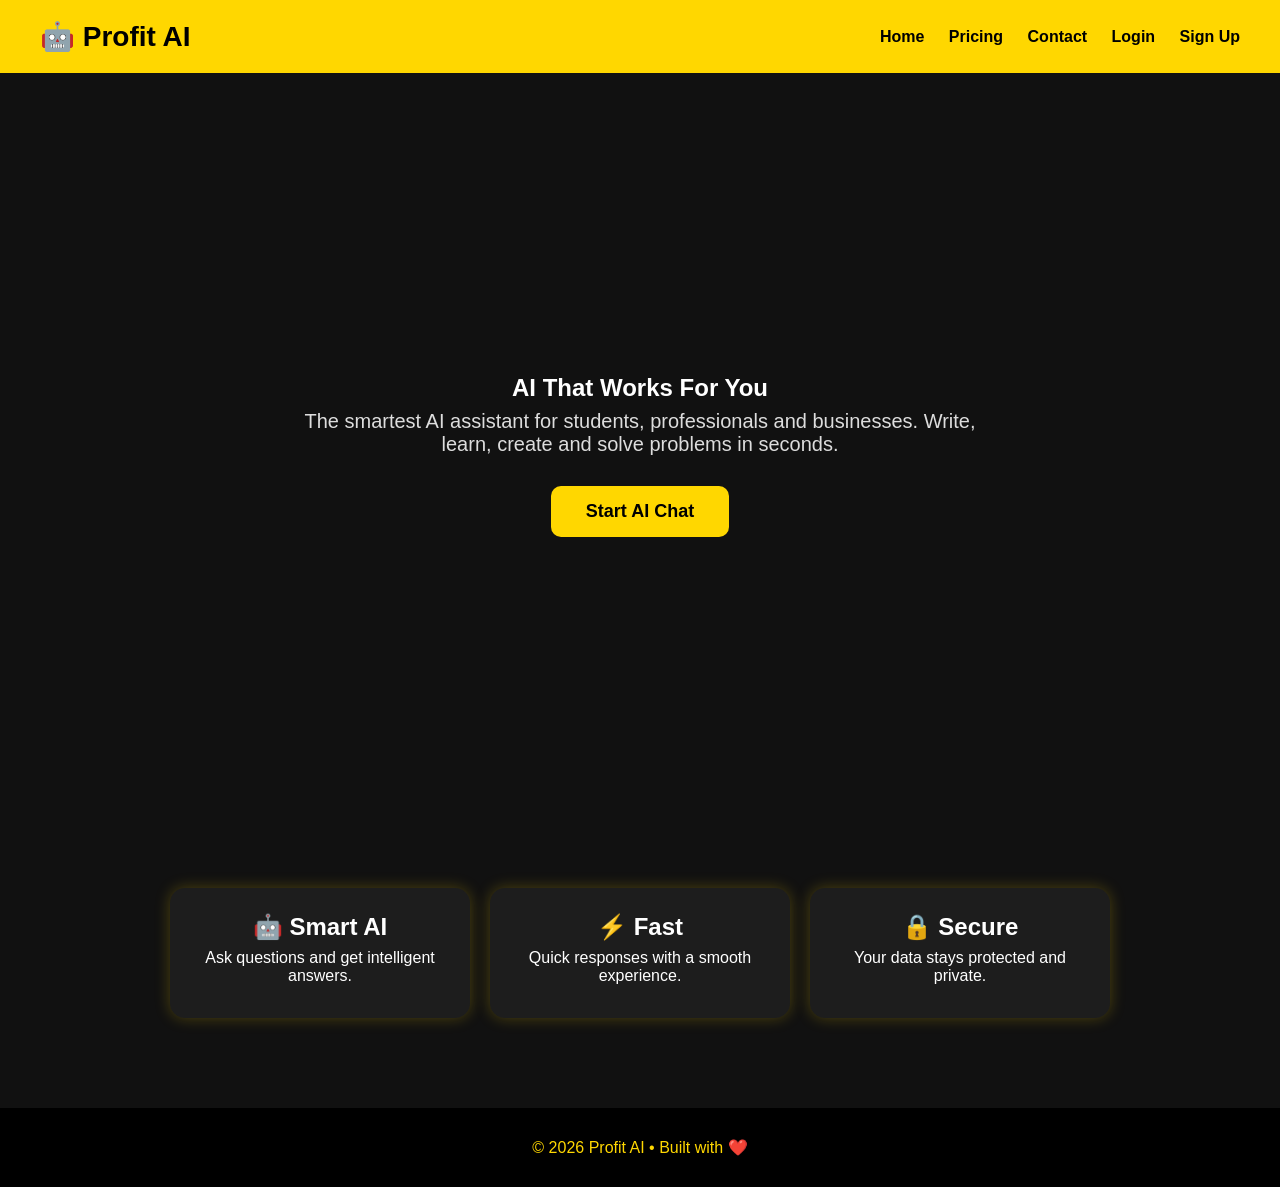
<file: index.html>
<!DOCTYPE html>
<html lang="en">
<head>
<meta charset="UTF-8">
<meta name="viewport" content="width=device-width, initial-scale=1.0">
<title>Profit AI</title>
<link rel="stylesheet" href="style.css">
</head>

<body>

<nav>
<div class="logo">🤖 Profit AI</div>

<div class="menu">
<a href="index.html">Home</a>
<a href="pricing.html">Pricing</a>
<a href="contact.html">Contact</a>
<a href="login.html">Login</a>
<a href="signup.html">Sign Up</a>
</div>
</nav>

<section class="hero">

<h1>AI That Works For You</h1>

<p>
The smartest AI assistant for students, professionals and businesses.
Write, learn, create and solve problems in seconds.
</p>

<a href="chat.html">
<button>Start AI Chat</button>
</a>

</section>

<section class="features">

<div class="card">
<h2>🤖 Smart AI</h2>
<p>Ask questions and get intelligent answers.</p>
</div>

<div class="card">
<h2>⚡ Fast</h2>
<p>Quick responses with a smooth experience.</p>
</div>

<div class="card">
<h2>🔒 Secure</h2>
<p>Your data stays protected and private.</p>
</div>

</section>

<footer>
© 2026 Profit AI • Built with ❤️
</footer>

</body>
</html>
</file>
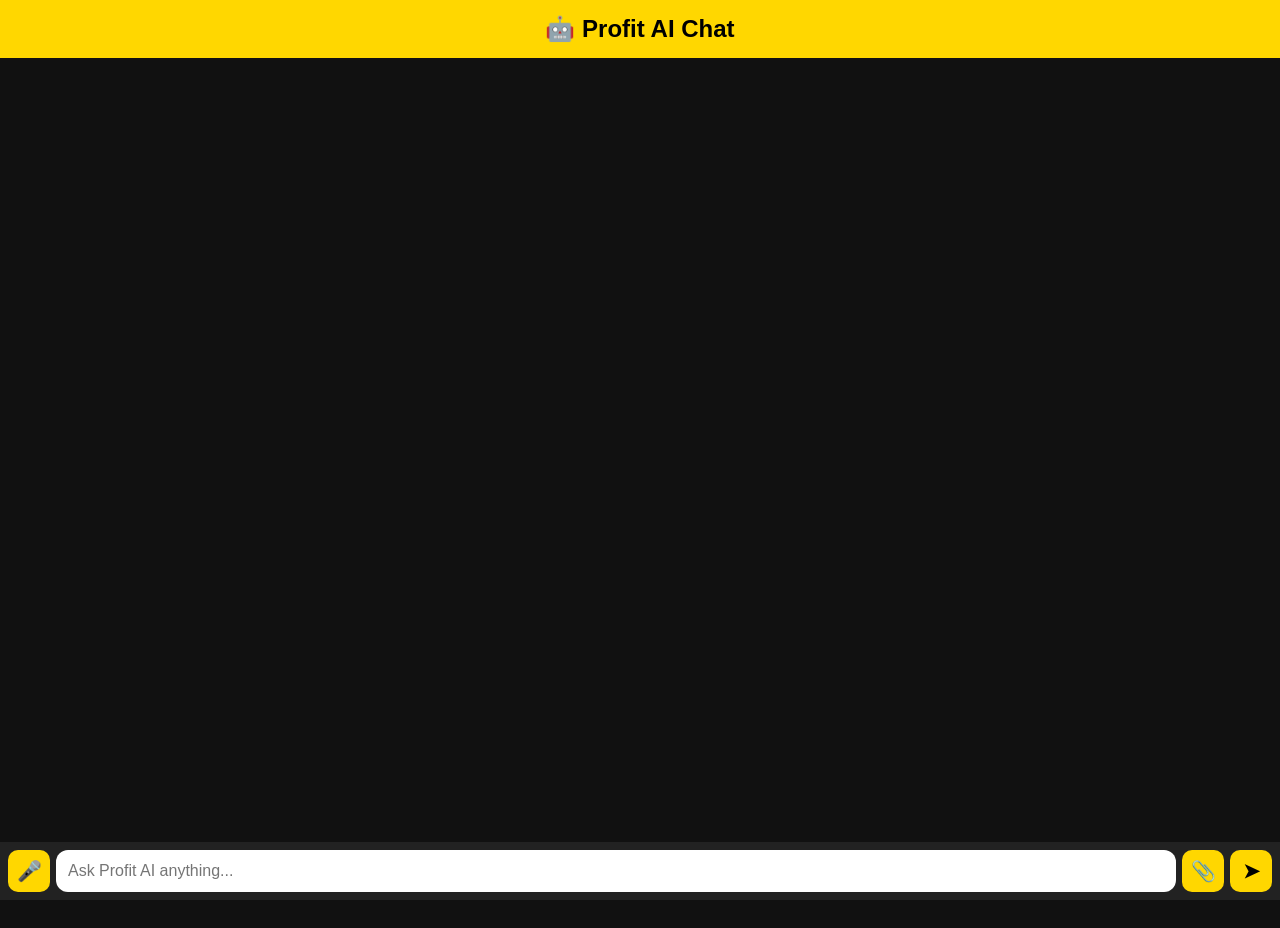
<file: chat.html>
<!DOCTYPE html>
<html lang="en">
<head>
<meta charset="UTF-8">
<meta name="viewport" content="width=device-width, initial-scale=1.0">
<title>Profit AI Chat</title>

<style>
body{
    margin:0;
    background:#111;
    color:white;
    font-family:Arial;
    padding-bottom:80px;
}

header{
    background:#FFD700;
    color:black;
    padding:15px;
    text-align:center;
    font-size:24px;
    font-weight:bold;
}

#chat{
    height:calc(100vh - 140px);
    overflow-y:auto;
    padding:15px;
    display:flex;
    flex-direction:column;
}

.user{
    background:#FFD700;
    color:#000;
    padding:12px 16px;
    border-radius:18px 18px 0 18px;
    margin:10px 0;
    max-width:75%;
    width:fit-content;
    margin-left:auto;
    word-wrap:break-word;
}

.bot{
    background:#2b2b2b;
    color:#fff;
    padding:12px 16px;
    border-radius:18px 18px 18px 0;
    margin:10px 0;
    max-width:75%;
    width:fit-content;
    word-wrap:break-word;
}

    .bottom{
    position:fixed;
    bottom:0;
    left:0;
    right:0;
    display:flex;
    align-items:center;
    gap:6px;
    padding:8px;
    background:#222;
    box-sizing:border-box;
    }

input{
    flex:1;
    min-width:0;
    padding:12px;
    font-size:16px;
    border:none;
    border-radius:12px;
    outline:none;
}

button{
    width:42px;
    height:42px;
    padding:0;
    border:none;
    border-radius:10px;
    background:#FFD700;
    color:#000;
    font-size:20px;
    font-weight:bold;
    margin:0;
    flex-shrink:0;
}
</style>
</head>

<body>

<header>🤖 Profit AI Chat</header>
<div id="chat"></div>
<div class="bottom">
    <button id="voiceBtn" title="Voice">🎤</button>

    <input
        id="msg"
        type="text"
        placeholder="Ask Profit AI anything..."
        autocomplete="off"
    >

    <button id="uploadBtn" title="Upload">📎</button>

    <button id="sendBtn" type="button">➤</button>
</div>
<input type="file" id="fileInput" hidden>
<script type="module" src="script.js"></script>

</body>
</html>
</file>
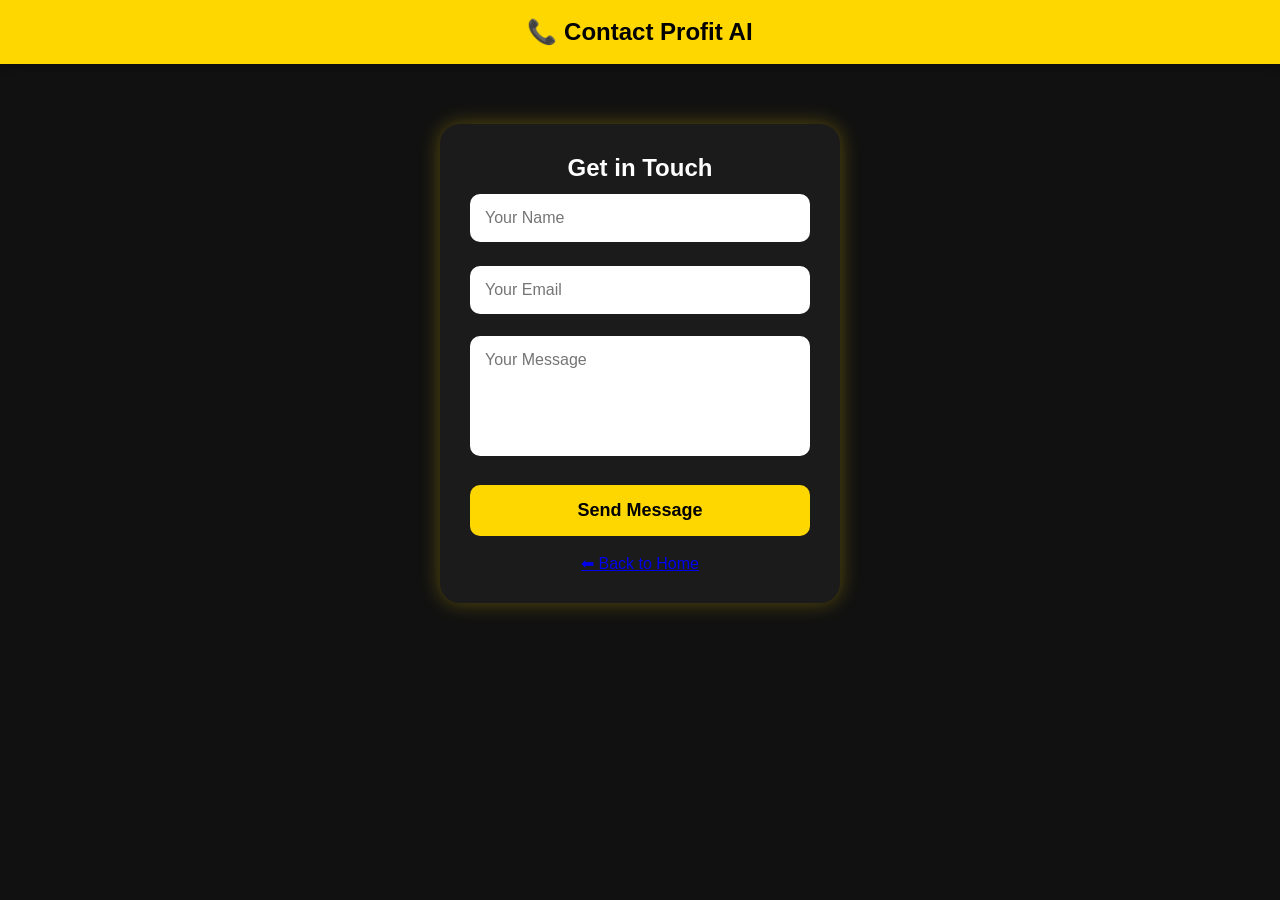
<file: Contact.html>
<!DOCTYPE html>
<html lang="en">
<head>
<meta charset="UTF-8">
<meta name="viewport" content="width=device-width, initial-scale=1.0">
<title>Contact - Profit AI</title>
<link rel="stylesheet" href="style.css">
</head>

<body>

<header>📞 Contact Profit AI</header>

<div class="login-container">

<h2>Get in Touch</h2>

<input type="text" placeholder="Your Name">

<input type="email" placeholder="Your Email">

<textarea placeholder="Your Message" rows="5"></textarea>

<button>Send Message</button>

<br><br>

<a href="index.html">⬅ Back to Home</a>

</div>

</body>
</html>
</file>
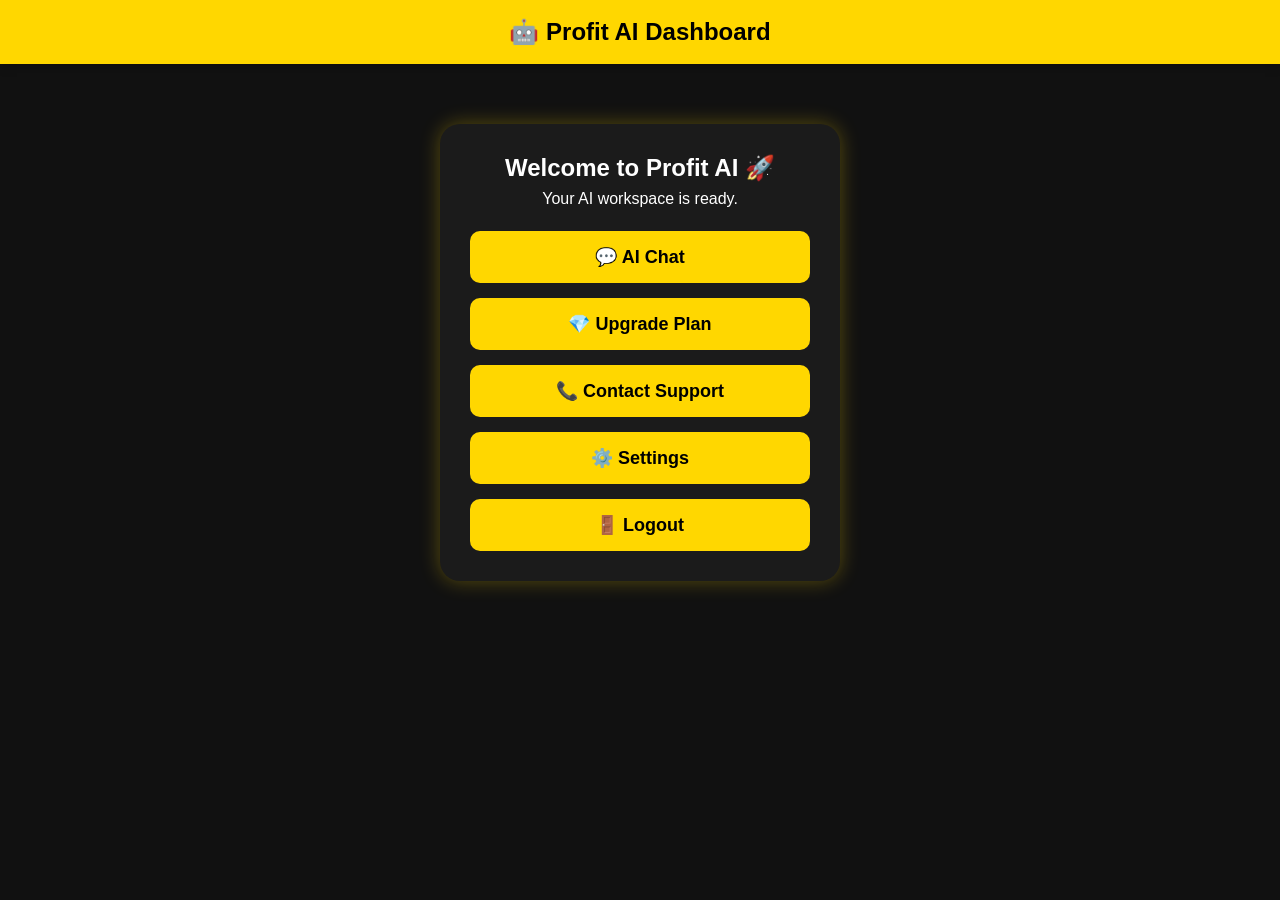
<file: Dashboard.html>
<!DOCTYPE html>
<html lang="en">
<head>
<meta charset="UTF-8">
<meta name="viewport" content="width=device-width, initial-scale=1.0">
<title>Dashboard - Profit AI</title>
<link rel="stylesheet" href="style.css">
</head>

<body>

<header>
🤖 Profit AI Dashboard
</header>

<div class="login-container">

<h2>Welcome to Profit AI 🚀</h2>

<p>Your AI workspace is ready.</p>

<a href="chat.html">
<button>💬 AI Chat</button>
</a>

<a href="pricing.html">
<button>💎 Upgrade Plan</button>
</a>

<a href="contact.html">
<button>📞 Contact Support</button>
</a>

<a href="settings.html">
<button>⚙️ Settings</button>
</a>

<a href="index.html">
<button>🚪 Logout</button>
</a>

</div>

</body>
</html>
</file>
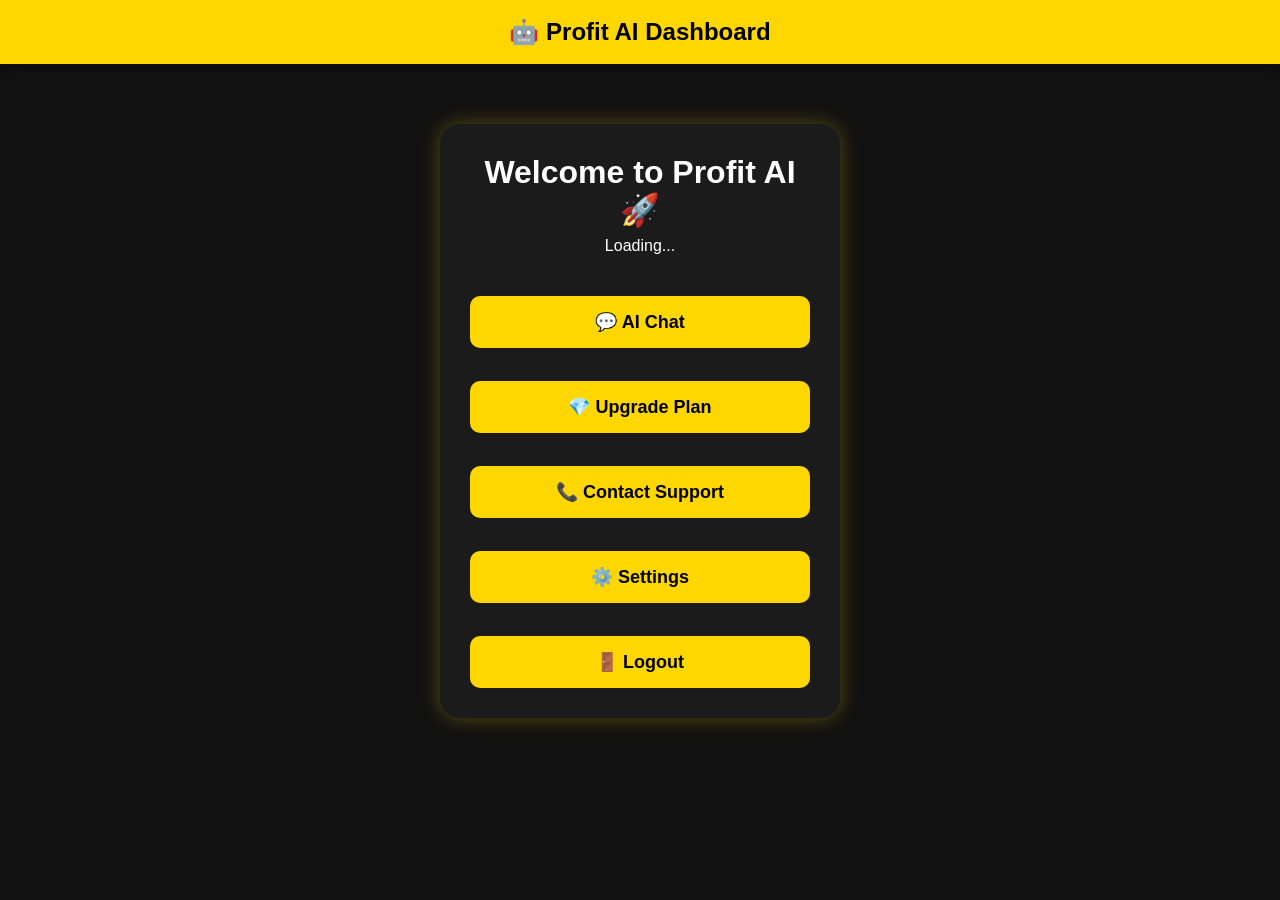
<file: dashboard.html>
<!DOCTYPE html>
<html lang="en">
<head>
<meta charset="UTF-8">
<meta name="viewport" content="width=device-width, initial-scale=1.0">
<title>Dashboard - Profit AI</title>
<link rel="stylesheet" href="style.css">
</head>

<body>

<header>
🤖 Profit AI Dashboard
</header>

<div class="login-container">

<h1>Welcome to Profit AI 🚀</h1>

<p id="userEmail">Loading...</p>

<br>

<a href="chat.html"><button>💬 AI Chat</button></a>

<br><br>

<a href="pricing.html"><button>💎 Upgrade Plan</button></a>

<br><br>

<a href="contact.html"><button>📞 Contact Support</button></a>

<br><br>

<a href="settings.html"><button>⚙️ Settings</button></a>

<br><br>

<button onclick="logout()">🚪 Logout</button>

</div>

<script type="module">
import { auth } from "./firebase.js";
import {
  onAuthStateChanged,
  signOut
} from "https://www.gstatic.com/firebasejs/12.1.0/firebase-auth.js";

onAuthStateChanged(auth, (user) => {
  if (user) {
    document.getElementById("userEmail").innerHTML =
      const name = user.displayName || "User";
document.getElementById("userEmail").innerHTML =
  `Welcome, <b>${name}</b><br>${user.email}`;
  } else {
    window.location.href = "login.html";
  }
});

  window.logout = function () {
  signOut(auth)
    .then(() => {
      window.location.href = "login.html";
    })
    .catch(() => {
      alert("Logout failed. Please try again.");
    });
};
</script>

</body>
</html>
</file>
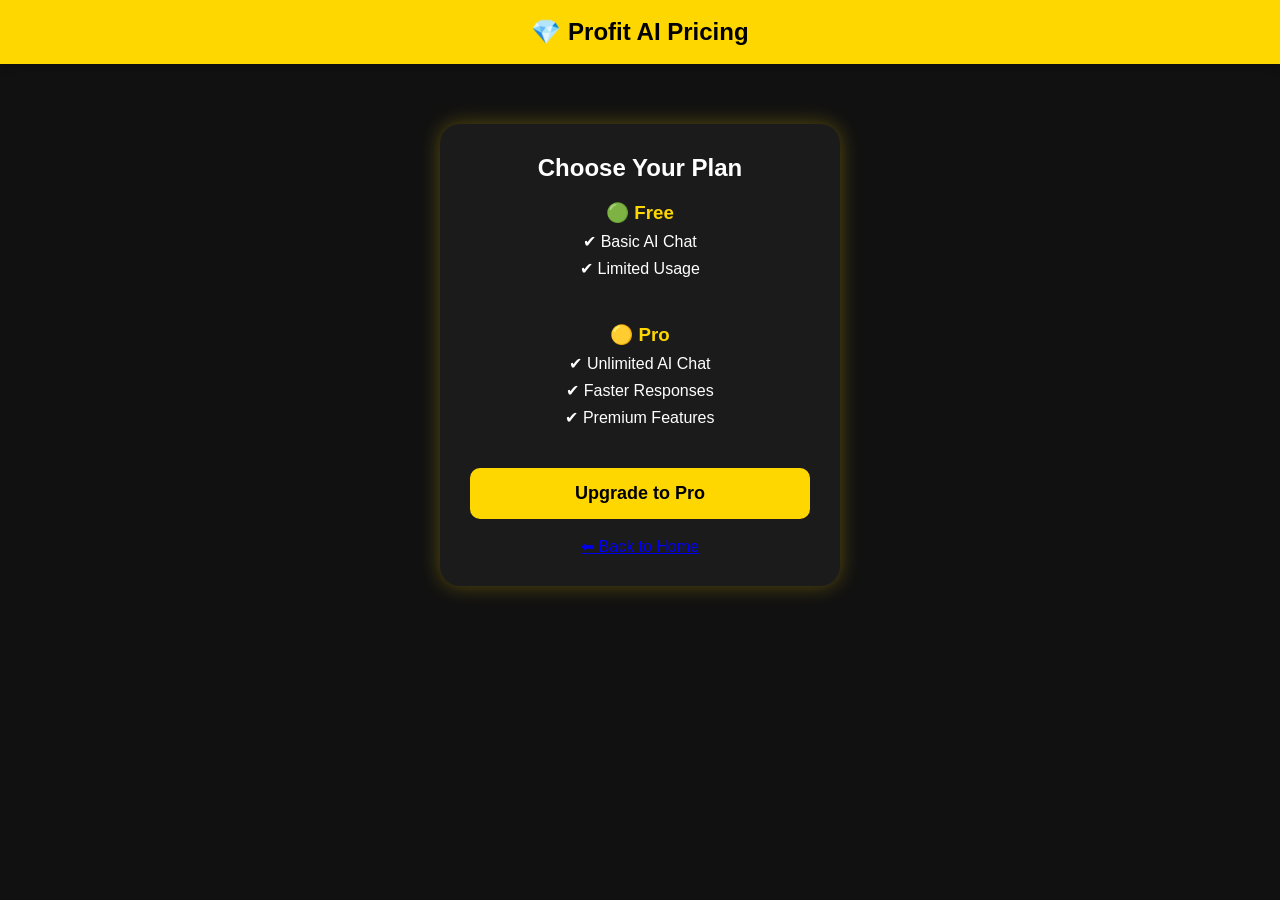
<file: Pricing.html>
<!DOCTYPE html>
<html lang="en">
<head>
<meta charset="UTF-8">
<meta name="viewport" content="width=device-width, initial-scale=1.0">
<title>Pricing - Profit AI</title>
<link rel="stylesheet" href="style.css">
</head>

<body>

<header>💎 Profit AI Pricing</header>

<div class="login-container">

<h2>Choose Your Plan</h2>

<h3>🟢 Free</h3>
<p>✔ Basic AI Chat</p>
<p>✔ Limited Usage</p>

<br>

<h3>🟡 Pro</h3>
<p>✔ Unlimited AI Chat</p>
<p>✔ Faster Responses</p>
<p>✔ Premium Features</p>

<br>

<button>Upgrade to Pro</button>

<br><br>

<a href="index.html">⬅ Back to Home</a>

</div>

</body>
</html>
</file>
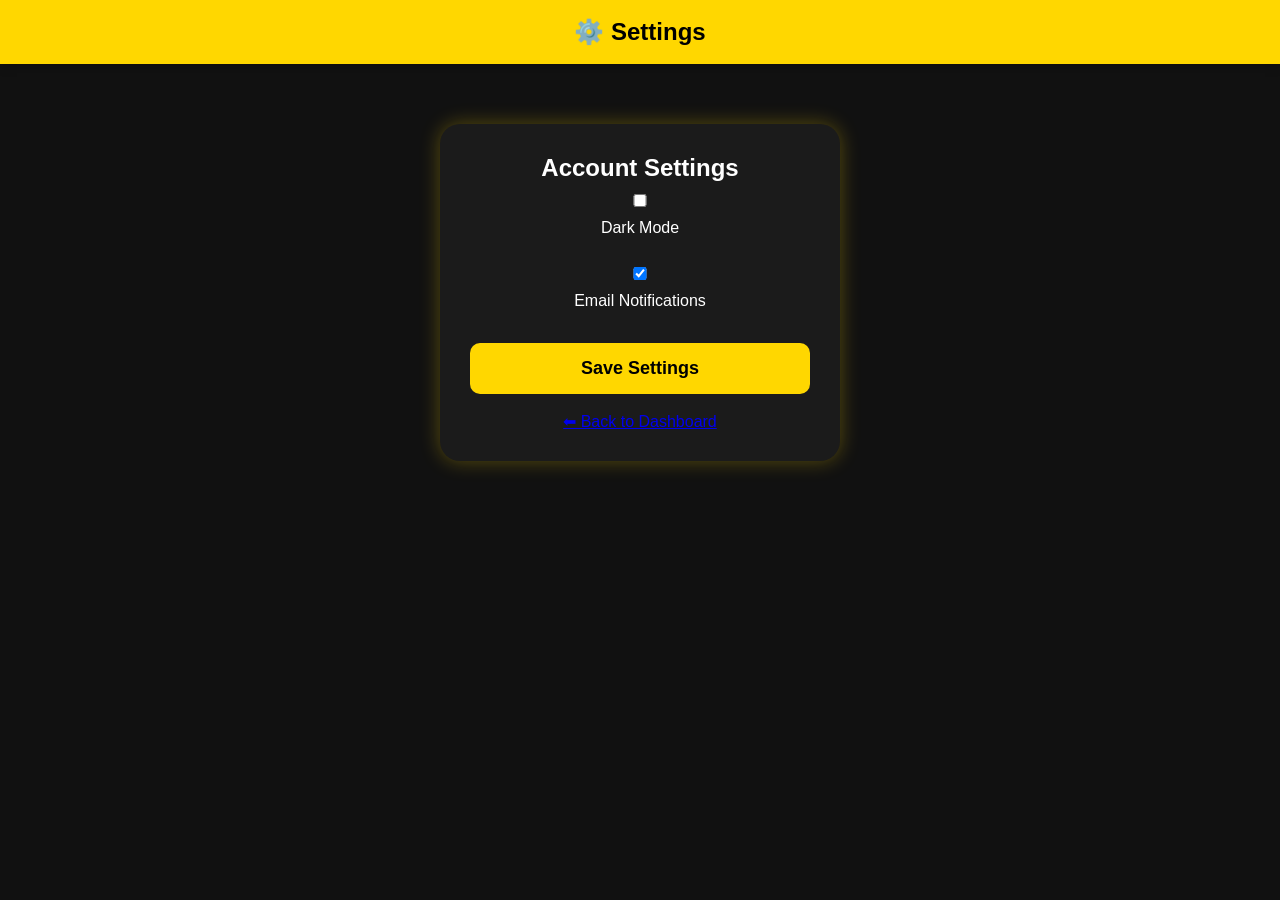
<file: Settings.html>
<!DOCTYPE html>
<html lang="en">
<head>
<meta charset="UTF-8">
<meta name="viewport" content="width=device-width, initial-scale=1.0">
<title>Settings - Profit AI</title>
<link rel="stylesheet" href="style.css">
</head>

<body>

<header>⚙️ Settings</header>

<div class="login-container">

<h2>Account Settings</h2>

<label>
<input type="checkbox">
 Dark Mode
</label>

<br><br>

<label>
<input type="checkbox" checked>
 Email Notifications
</label>

<br><br>

<button>Save Settings</button>

<br><br>

<a href="dashboard.html">⬅ Back to Dashboard</a>

</div>

</body>
</html>
</file>
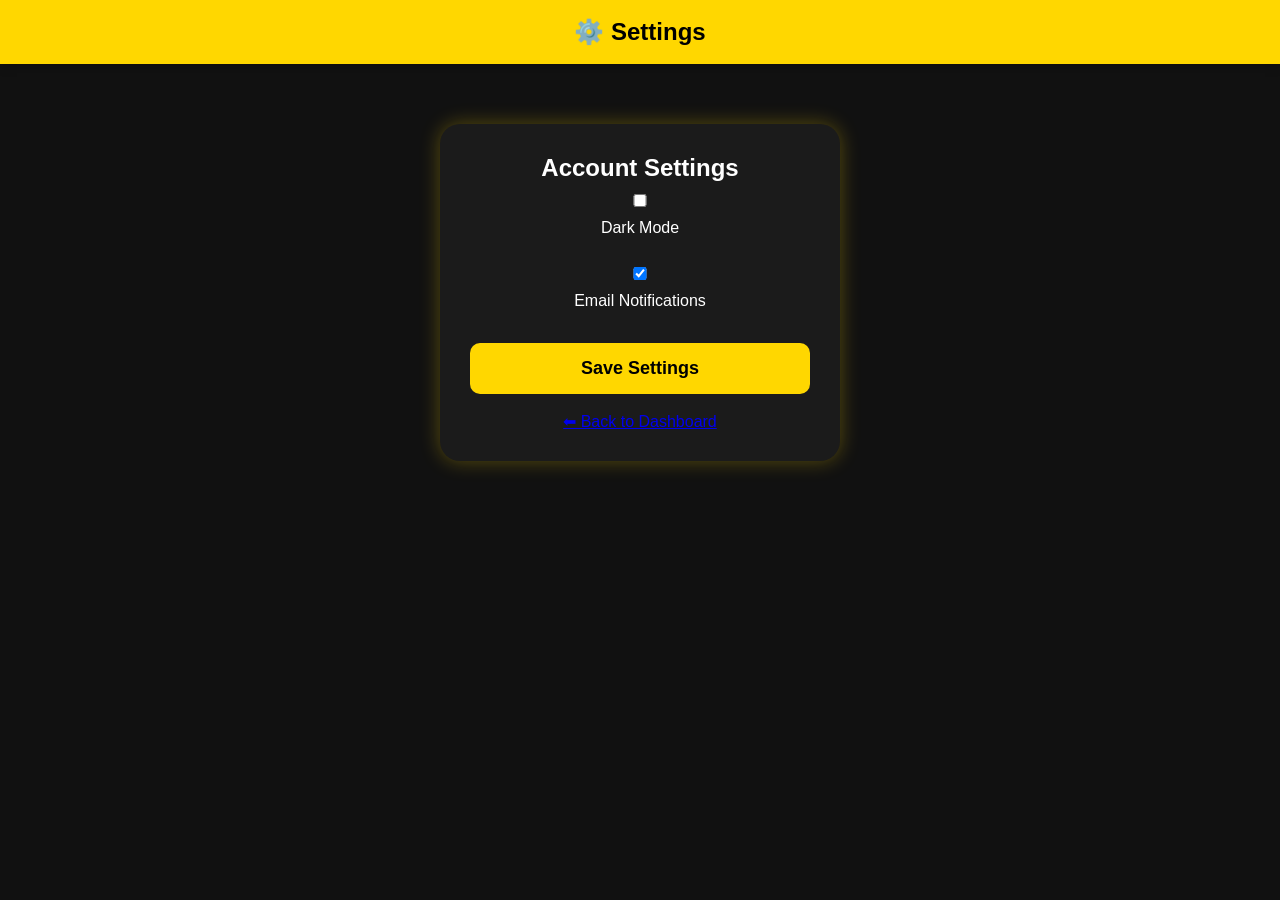
<file: settings.html>
<!DOCTYPE html>
<html lang="en">
<head>
<meta charset="UTF-8">
<meta name="viewport" content="width=device-width, initial-scale=1.0">
<title>Settings - Profit AI</title>
<link rel="stylesheet" href="style.css">
</head>

<body>

<header>⚙️ Settings</header>

<div class="login-container">

<h2>Account Settings</h2>

<label>
<input type="checkbox" id="darkMode">
 Dark Mode
</label>

<br><br>

<label>
<input type="checkbox" checked>
 Email Notifications
</label>

<br><br>

<button onclick="saveSettings()">Save Settings</button>

<br><br>

<a href="dashboard.html">⬅ Back to Dashboard</a>

</div>
<script>
const darkMode = document.getElementById("darkMode");

if (localStorage.getItem("theme") === "dark") {
    darkMode.checked = true;
    document.body.classList.add("dark");
}

function saveSettings() {
    if (darkMode.checked) {
        localStorage.setItem("theme", "dark");
        alert("Dark mode enabled.");
    } else {
        localStorage.setItem("theme", "light");
        alert("Light mode enabled.");
    }
}
</script>
</body>
</html>
</file>
<file: style.css>
*{
margin:0;
padding:0;
box-sizing:border-box;
font-family:Arial,sans-serif;
}

body{
background:#111;
color:white;
}

nav{
display:flex;
justify-content:space-between;
align-items:center;
padding:20px 40px;
background:#FFD700;
color:#000;
}

nav a{
text-decoration:none;
color:black;
font-weight:bold;
margin-left:20px;
}

.hero{
height:85vh;
display:flex;
flex-direction:column;
justify-content:center;
align-items:center;
text-align:center;
padding:20px;
}

.hero h2{
font-size:48px;
margin-bottom:20px;
}

.hero p{
font-size:20px;
max-width:700px;
margin-bottom:30px;
color:#ddd;
}

button{
background:#FFD700;
color:black;
padding:15px 35px;
font-size:18px;
border:none;
border-radius:10px;
cursor:pointer;
font-weight:bold;
transition:0.3s;
}

button:hover{
background:white;
}

@media(max-width:768px){
nav{
flex-direction:column;
gap:10px;
}

.hero h2{
font-size:32px;
}

.hero p{
font-size:16px;
}
}

.login-container{
    width:90%;
    max-width:400px;
    margin:60px auto;
    background:#1b1b1b;
    padding:30px;
    border-radius:20px;
    box-shadow:0 0 20px rgba(255,215,0,.3);
    text-align:center;
}

.login-container input{
    width:100%;
    padding:15px;
    margin:12px 0;
    border:none;
    border-radius:10px;
    font-size:16px;
    box-sizing:border-box;
}

.login-container button{
    width:100%;
    padding:15px;
    margin-top:15px;
    background:#FFD700;
    color:black;
    border:none;
    border-radius:10px;
    font-size:18px;
    font-weight:bold;
    cursor:pointer;
}
h3{
color:#FFD700;
margin-top:20px;
}

p{
margin:8px 0;
}
textarea{
    width:100%;
    padding:15px;
    border:none;
    border-radius:10px;
    margin:10px 0;
    font-size:16px;
    resize:none;
    box-sizing:border-box;
}
.logo{
font-size:28px;
font-weight:bold;
}

.menu a{
margin-left:20px;
text-decoration:none;
color:black;
font-weight:bold;
}

.features{
display:flex;
justify-content:center;
gap:20px;
flex-wrap:wrap;
padding:50px 20px;
}

.card{
background:#1d1d1d;
padding:25px;
width:300px;
border-radius:15px;
text-align:center;
box-shadow:0 0 15px rgba(255,215,0,.25);
transition:.3s;
}

.card:hover{
transform:translateY(-8px);
}

footer{
padding:30px;
text-align:center;
background:#000;
margin-top:40px;
color:#FFD700;
}

@media(max-width:768px){
.menu{
display:flex;
flex-direction:column;
align-items:center;
gap:10px;
margin-top:10px;
}

.features{
flex-direction:column;
align-items:center;
}
}
.dark{
    background:#111;
    color:white;
}

.dark .login-container{
    background:#222;
    color:white;
}
html{
    scroll-behavior:smooth;
}

button{
    transition:0.3s ease;
}

button:hover{
    transform:scale(1.03);
}

input:focus,
textarea:focus{
    outline:2px solid #FFD700;
}

.card{
    transition:0.3s ease;
}

.card:hover{
    transform:translateY(-8px) scale(1.02);
}

::-webkit-scrollbar{
    width:8px;
}

::-webkit-scrollbar-thumb{
    background:#FFD700;
    border-radius:10px;
}
header{
    background:#FFD700;
    color:#000;
    padding:18px;
    text-align:center;
    font-size:24px;
    font-weight:bold;
    box-shadow:0 2px 10px rgba(0,0,0,.3);
}
</file>
